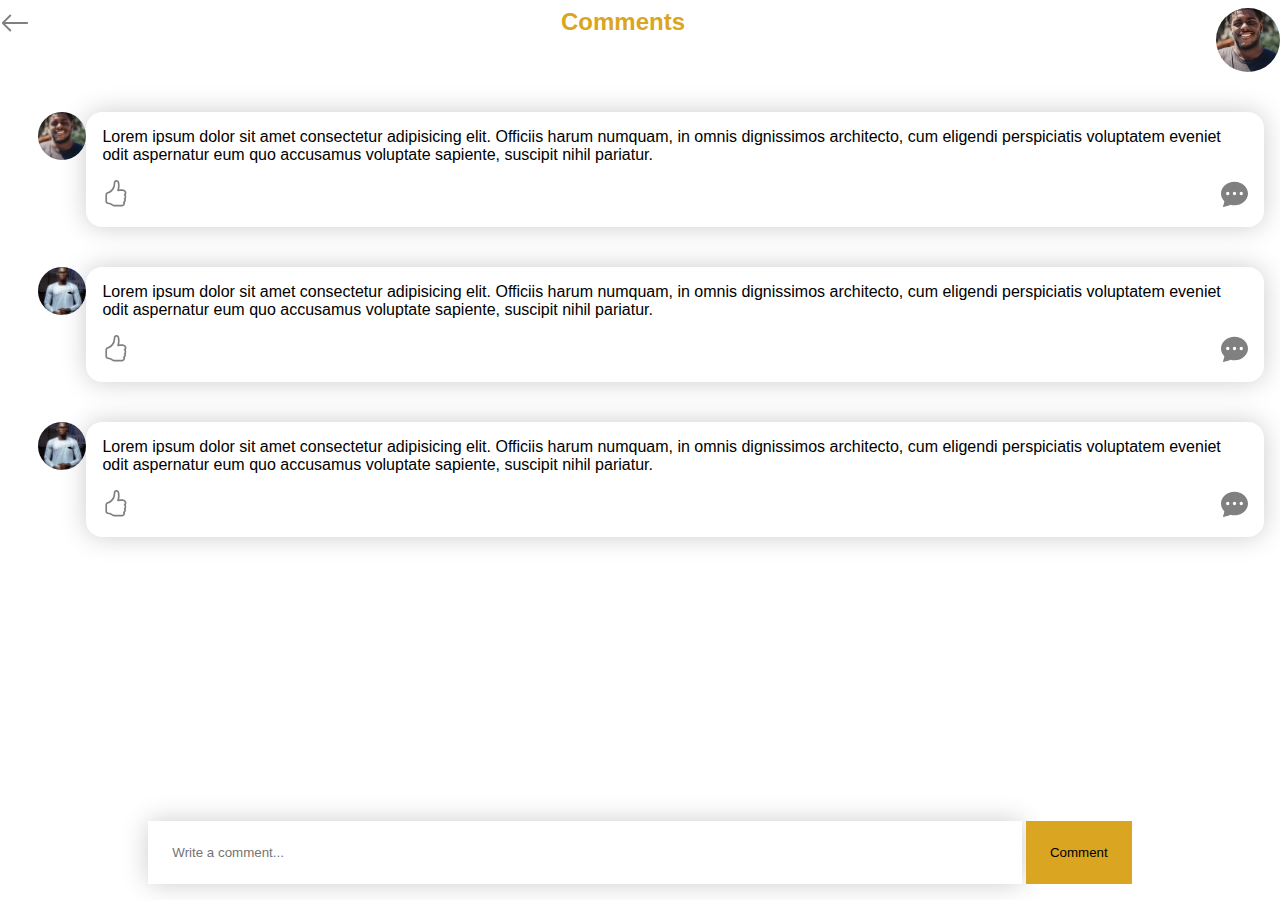
<file: Assets/pages/comment.html>
<!DOCTYPE html>
<html lang="en">
<head>
    <meta charset="UTF-8">
    <meta http-equiv="X-UA-Compatible" content="IE=edge">
    <meta name="viewport" content="width=device-width, initial-scale=1.0">
    <link rel="stylesheet" href="/Assets/styles/comment.css">
    <title>comment on post</title>
</head>
<body>
    <header>
        <div class="return">
            <a href="/index.html">
                <svg xmlns="http://www.w3.org/2000/svg" width="30" height="30" fill="currentColor" class="bi bi-arrow-left" viewBox="0 0 16 16">
                    <path fill-rule="evenodd" d="M15 8a.5.5 0 0 0-.5-.5H2.707l3.147-3.146a.5.5 0 1 0-.708-.708l-4 4a.5.5 0 0 0 0 .708l4 4a.5.5 0 0 0 .708-.708L2.707 8.5H14.5A.5.5 0 0 0 15 8z"/>
                  </svg>
            </a>
        </div>

        <div class="comment-heading">
            <h2>Comments</h2>
        </div>

        <div class="posters-image">
           <a href="#"><img src="/Assets/images/Rectangle 3.png" alt=""></a>
        </div>
    </header>

    <main>
        <div class="comment-container">
            <div class="posters-image-two">
                <a href="#"><img src="/Assets/images/Rectangle 3.png" alt=""></a>
            </div>

            <div class="main-comment">
                <p>
                    Lorem ipsum dolor sit amet consectetur adipisicing elit. Officiis harum numquam, in omnis dignissimos architecto, cum eligendi perspiciatis voluptatem eveniet odit aspernatur eum quo accusamus voluptate sapiente, suscipit nihil pariatur.
                </p>
                <div class="complement">
                    <div class="like">
                        <svg xmlns="http://www.w3.org/2000/svg" width="27" height="27" fill="currentColor" class="bi bi-hand-thumbs-up" viewBox="0 0 16 16">
                            <path d="M8.864.046C7.908-.193 7.02.53 6.956 1.466c-.072 1.051-.23 2.016-.428 2.59-.125.36-.479 1.013-1.04 1.639-.557.623-1.282 1.178-2.131 1.41C2.685 7.288 2 7.87 2 8.72v4.001c0 .845.682 1.464 1.448 1.545 1.07.114 1.564.415 2.068.723l.048.03c.272.165.578.348.97.484.397.136.861.217 1.466.217h3.5c.937 0 1.599-.477 1.934-1.064a1.86 1.86 0 0 0 .254-.912c0-.152-.023-.312-.077-.464.201-.263.38-.578.488-.901.11-.33.172-.762.004-1.149.069-.13.12-.269.159-.403.077-.27.113-.568.113-.857 0-.288-.036-.585-.113-.856a2.144 2.144 0 0 0-.138-.362 1.9 1.9 0 0 0 .234-1.734c-.206-.592-.682-1.1-1.2-1.272-.847-.282-1.803-.276-2.516-.211a9.84 9.84 0 0 0-.443.05 9.365 9.365 0 0 0-.062-4.509A1.38 1.38 0 0 0 9.125.111L8.864.046zM11.5 14.721H8c-.51 0-.863-.069-1.14-.164-.281-.097-.506-.228-.776-.393l-.04-.024c-.555-.339-1.198-.731-2.49-.868-.333-.036-.554-.29-.554-.55V8.72c0-.254.226-.543.62-.65 1.095-.3 1.977-.996 2.614-1.708.635-.71 1.064-1.475 1.238-1.978.243-.7.407-1.768.482-2.85.025-.362.36-.594.667-.518l.262.066c.16.04.258.143.288.255a8.34 8.34 0 0 1-.145 4.725.5.5 0 0 0 .595.644l.003-.001.014-.003.058-.014a8.908 8.908 0 0 1 1.036-.157c.663-.06 1.457-.054 2.11.164.175.058.45.3.57.65.107.308.087.67-.266 1.022l-.353.353.353.354c.043.043.105.141.154.315.048.167.075.37.075.581 0 .212-.027.414-.075.582-.05.174-.111.272-.154.315l-.353.353.353.354c.047.047.109.177.005.488a2.224 2.224 0 0 1-.505.805l-.353.353.353.354c.006.005.041.05.041.17a.866.866 0 0 1-.121.416c-.165.288-.503.56-1.066.56z"/>
                          </svg>
                    </div>

                    <div class="reply">
                        <svg xmlns="http://www.w3.org/2000/svg" width="27" height="27" fill="currentColor" class="bi bi-chat-dots-fill" viewBox="0 0 16 16">
                            <path d="M16 8c0 3.866-3.582 7-8 7a9.06 9.06 0 0 1-2.347-.306c-.584.296-1.925.864-4.181 1.234-.2.032-.352-.176-.273-.362.354-.836.674-1.95.77-2.966C.744 11.37 0 9.76 0 8c0-3.866 3.582-7 8-7s8 3.134 8 7zM5 8a1 1 0 1 0-2 0 1 1 0 0 0 2 0zm4 0a1 1 0 1 0-2 0 1 1 0 0 0 2 0zm3 1a1 1 0 1 0 0-2 1 1 0 0 0 0 2z"/>
                        </svg>
                    </div>
                </div>
            </div>
        </div>

        <div class="comment-container">
            <div class="posters-image-two">
                <a href="#"><img src="/Assets/images/Rectangle 3 (2).png" alt=""></a>
            </div>

            <div class="main-comment">
                <p>
                    Lorem ipsum dolor sit amet consectetur adipisicing elit. Officiis harum numquam, in omnis dignissimos architecto, cum eligendi perspiciatis voluptatem eveniet odit aspernatur eum quo accusamus voluptate sapiente, suscipit nihil pariatur.
                </p>
                <div class="complement">
                    <div class="like">
                        <svg xmlns="http://www.w3.org/2000/svg" width="27" height="27" fill="currentColor" class="bi bi-hand-thumbs-up" viewBox="0 0 16 16">
                            <path d="M8.864.046C7.908-.193 7.02.53 6.956 1.466c-.072 1.051-.23 2.016-.428 2.59-.125.36-.479 1.013-1.04 1.639-.557.623-1.282 1.178-2.131 1.41C2.685 7.288 2 7.87 2 8.72v4.001c0 .845.682 1.464 1.448 1.545 1.07.114 1.564.415 2.068.723l.048.03c.272.165.578.348.97.484.397.136.861.217 1.466.217h3.5c.937 0 1.599-.477 1.934-1.064a1.86 1.86 0 0 0 .254-.912c0-.152-.023-.312-.077-.464.201-.263.38-.578.488-.901.11-.33.172-.762.004-1.149.069-.13.12-.269.159-.403.077-.27.113-.568.113-.857 0-.288-.036-.585-.113-.856a2.144 2.144 0 0 0-.138-.362 1.9 1.9 0 0 0 .234-1.734c-.206-.592-.682-1.1-1.2-1.272-.847-.282-1.803-.276-2.516-.211a9.84 9.84 0 0 0-.443.05 9.365 9.365 0 0 0-.062-4.509A1.38 1.38 0 0 0 9.125.111L8.864.046zM11.5 14.721H8c-.51 0-.863-.069-1.14-.164-.281-.097-.506-.228-.776-.393l-.04-.024c-.555-.339-1.198-.731-2.49-.868-.333-.036-.554-.29-.554-.55V8.72c0-.254.226-.543.62-.65 1.095-.3 1.977-.996 2.614-1.708.635-.71 1.064-1.475 1.238-1.978.243-.7.407-1.768.482-2.85.025-.362.36-.594.667-.518l.262.066c.16.04.258.143.288.255a8.34 8.34 0 0 1-.145 4.725.5.5 0 0 0 .595.644l.003-.001.014-.003.058-.014a8.908 8.908 0 0 1 1.036-.157c.663-.06 1.457-.054 2.11.164.175.058.45.3.57.65.107.308.087.67-.266 1.022l-.353.353.353.354c.043.043.105.141.154.315.048.167.075.37.075.581 0 .212-.027.414-.075.582-.05.174-.111.272-.154.315l-.353.353.353.354c.047.047.109.177.005.488a2.224 2.224 0 0 1-.505.805l-.353.353.353.354c.006.005.041.05.041.17a.866.866 0 0 1-.121.416c-.165.288-.503.56-1.066.56z"/>
                          </svg>
                    </div>

                    <div class="reply">
                        <svg xmlns="http://www.w3.org/2000/svg" width="27" height="27" fill="currentColor" class="bi bi-chat-dots-fill" viewBox="0 0 16 16">
                            <path d="M16 8c0 3.866-3.582 7-8 7a9.06 9.06 0 0 1-2.347-.306c-.584.296-1.925.864-4.181 1.234-.2.032-.352-.176-.273-.362.354-.836.674-1.95.77-2.966C.744 11.37 0 9.76 0 8c0-3.866 3.582-7 8-7s8 3.134 8 7zM5 8a1 1 0 1 0-2 0 1 1 0 0 0 2 0zm4 0a1 1 0 1 0-2 0 1 1 0 0 0 2 0zm3 1a1 1 0 1 0 0-2 1 1 0 0 0 0 2z"/>
                        </svg>
                    </div>
                </div>
            </div>
        </div>

        <div class="comment-container">
            <div class="posters-image-two">
                <a href="#"><img src="/Assets/images/Rectangle 3 (2).png" alt=""></a>
            </div>

            <div class="main-comment">
                <p>
                    Lorem ipsum dolor sit amet consectetur adipisicing elit. Officiis harum numquam, in omnis dignissimos architecto, cum eligendi perspiciatis voluptatem eveniet odit aspernatur eum quo accusamus voluptate sapiente, suscipit nihil pariatur.
                </p>
                <div class="complement">
                    <div class="like">
                        <svg xmlns="http://www.w3.org/2000/svg" width="27" height="27" fill="currentColor" class="bi bi-hand-thumbs-up" viewBox="0 0 16 16">
                            <path d="M8.864.046C7.908-.193 7.02.53 6.956 1.466c-.072 1.051-.23 2.016-.428 2.59-.125.36-.479 1.013-1.04 1.639-.557.623-1.282 1.178-2.131 1.41C2.685 7.288 2 7.87 2 8.72v4.001c0 .845.682 1.464 1.448 1.545 1.07.114 1.564.415 2.068.723l.048.03c.272.165.578.348.97.484.397.136.861.217 1.466.217h3.5c.937 0 1.599-.477 1.934-1.064a1.86 1.86 0 0 0 .254-.912c0-.152-.023-.312-.077-.464.201-.263.38-.578.488-.901.11-.33.172-.762.004-1.149.069-.13.12-.269.159-.403.077-.27.113-.568.113-.857 0-.288-.036-.585-.113-.856a2.144 2.144 0 0 0-.138-.362 1.9 1.9 0 0 0 .234-1.734c-.206-.592-.682-1.1-1.2-1.272-.847-.282-1.803-.276-2.516-.211a9.84 9.84 0 0 0-.443.05 9.365 9.365 0 0 0-.062-4.509A1.38 1.38 0 0 0 9.125.111L8.864.046zM11.5 14.721H8c-.51 0-.863-.069-1.14-.164-.281-.097-.506-.228-.776-.393l-.04-.024c-.555-.339-1.198-.731-2.49-.868-.333-.036-.554-.29-.554-.55V8.72c0-.254.226-.543.62-.65 1.095-.3 1.977-.996 2.614-1.708.635-.71 1.064-1.475 1.238-1.978.243-.7.407-1.768.482-2.85.025-.362.36-.594.667-.518l.262.066c.16.04.258.143.288.255a8.34 8.34 0 0 1-.145 4.725.5.5 0 0 0 .595.644l.003-.001.014-.003.058-.014a8.908 8.908 0 0 1 1.036-.157c.663-.06 1.457-.054 2.11.164.175.058.45.3.57.65.107.308.087.67-.266 1.022l-.353.353.353.354c.043.043.105.141.154.315.048.167.075.37.075.581 0 .212-.027.414-.075.582-.05.174-.111.272-.154.315l-.353.353.353.354c.047.047.109.177.005.488a2.224 2.224 0 0 1-.505.805l-.353.353.353.354c.006.005.041.05.041.17a.866.866 0 0 1-.121.416c-.165.288-.503.56-1.066.56z"/>
                          </svg>
                    </div>

                    <div class="reply">
                        <svg xmlns="http://www.w3.org/2000/svg" width="27" height="27" fill="currentColor" class="bi bi-chat-dots-fill" viewBox="0 0 16 16">
                            <path d="M16 8c0 3.866-3.582 7-8 7a9.06 9.06 0 0 1-2.347-.306c-.584.296-1.925.864-4.181 1.234-.2.032-.352-.176-.273-.362.354-.836.674-1.95.77-2.966C.744 11.37 0 9.76 0 8c0-3.866 3.582-7 8-7s8 3.134 8 7zM5 8a1 1 0 1 0-2 0 1 1 0 0 0 2 0zm4 0a1 1 0 1 0-2 0 1 1 0 0 0 2 0zm3 1a1 1 0 1 0 0-2 1 1 0 0 0 0 2z"/>
                        </svg>
                    </div>
                </div>
            </div>
        </div>
    </main>

    <div class="footer">
        <div class="comment-container">
            <form action="">
                <input type="text" name="" id="" placeholder="Write a comment...">
                <button>Comment</button>
            </form>
        </div>
    </div>
</body>
</html>
</file>
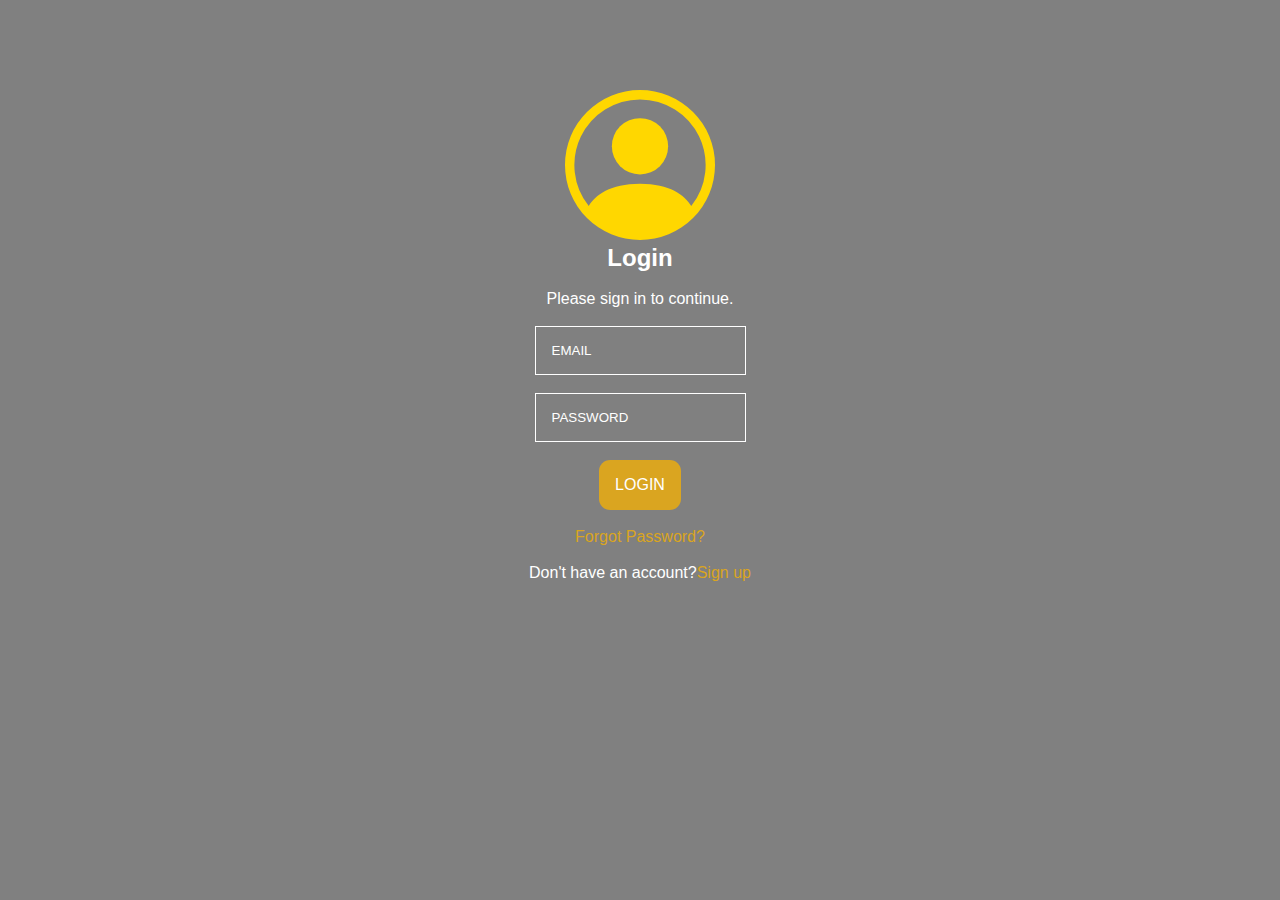
<file: Assets/pages/login.html>
<!DOCTYPE html>
<html lang="en">
<head>
    <meta charset="UTF-8">
    <meta http-equiv="X-UA-Compatible" content="IE=edge">
    <meta name="viewport" content="width=device-width, initial-scale=1.0">
    <title>Sign in</title>
    <link rel="stylesheet" href="/Assets/styles/login.css">
</head>
<body>
    <div class="container">
        <svg xmlns="http://www.w3.org/2000/svg" width="150" height="150" fill="gold" class="bi bi-person-circle" viewBox="0 0 16 16">
            <path d="M11 6a3 3 0 1 1-6 0 3 3 0 0 1 6 0z"/>
            <path fill-rule="evenodd" d="M0 8a8 8 0 1 1 16 0A8 8 0 0 1 0 8zm8-7a7 7 0 0 0-5.468 11.37C3.242 11.226 4.805 10 8 10s4.757 1.225 5.468 2.37A7 7 0 0 0 8 1z"/>
        </svg>

        <h2>Login</h2><br>
        <p>Please sign in to continue.</p><br>

        <form action="" method="post">
            <input type="email" name="" id="" placeholder="EMAIL"><br><br>
            <input type="password" name="" id="" placeholder="PASSWORD"><br><br>
            <input type="button" value="LOGIN">
        </form><br>
        <a href="">Forgot Password?</a><br><br>

        <p>Don't have an account?<a href="./signup.html">Sign up</a></p>

    </div>

</body>
</html>
</file>
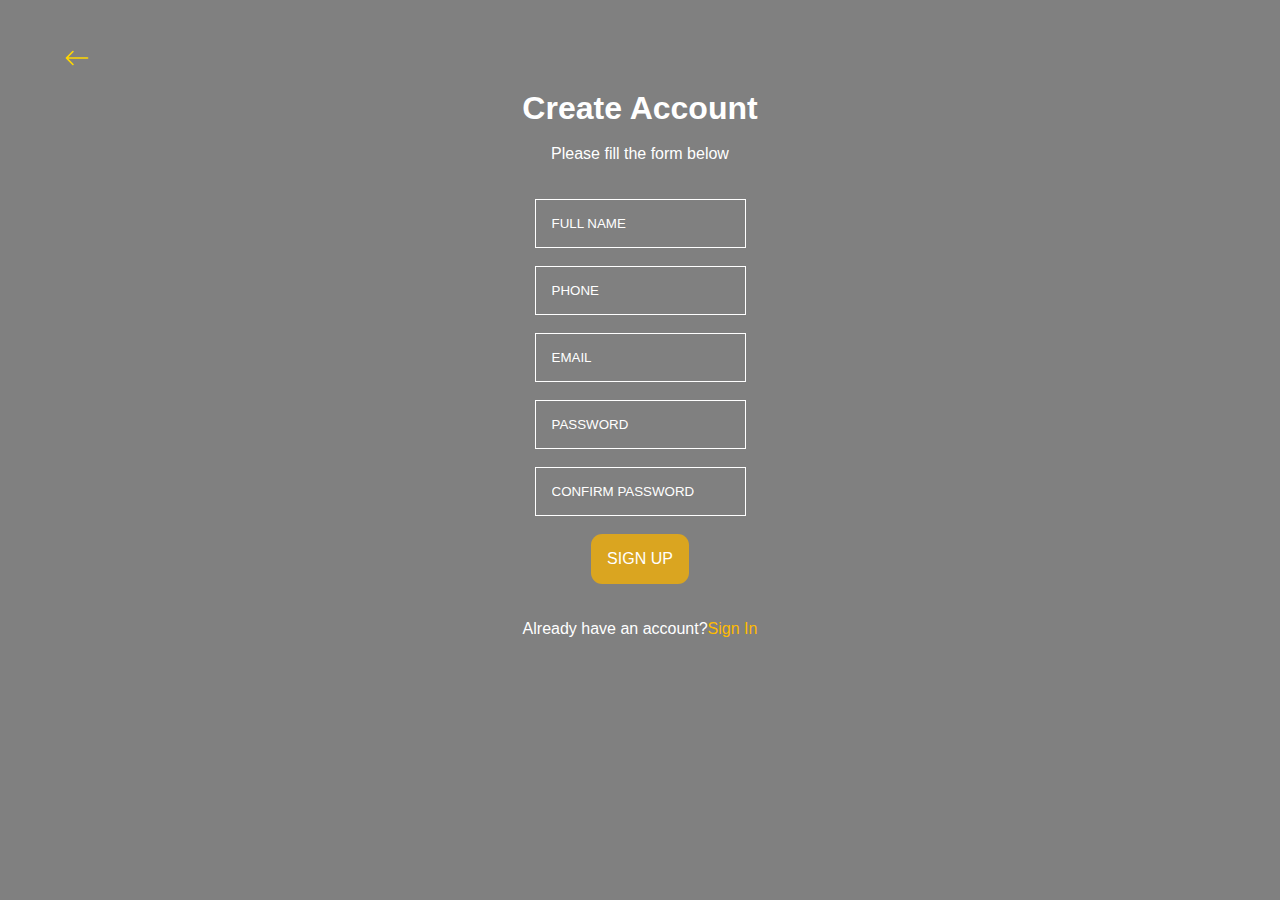
<file: Assets/pages/signup.html>
<!DOCTYPE html>
<html lang="en">
<head>
    <meta charset="UTF-8">
    <meta http-equiv="X-UA-Compatible" content="IE=edge">
    <meta name="viewport" content="width=device-width, initial-scale=1.0">
    <title>Sign-up</title>
    <link rel="stylesheet" href="/Assets/styles/signup.css">
</head>
<body>
    <a href="/index.html"><svg xmlns="http://www.w3.org/2000/svg" width="26" height="26" fill="gold" class="bi bi-arrow-left" viewBox="0 0 16 16">
        <path fill-rule="evenodd" d="M15 8a.5.5 0 0 0-.5-.5H2.707l3.147-3.146a.5.5 0 1 0-.708-.708l-4 4a.5.5 0 0 0 0 .708l4 4a.5.5 0 0 0 .708-.708L2.707 8.5H14.5A.5.5 0 0 0 15 8z"/>
      </svg></a>

    <div class="container">
        <div class="header">
            <h1>Create Account</h1><br>
            <p>Please fill the form below</p><br><br>
        </div>

        <form action="" method="post">
            <input type="text" name="" id="" placeholder="FULL NAME"><br><br>
            <input type="number" name="" id="" placeholder="PHONE"><br><br>
            <input type="email" name="" id="" placeholder="EMAIL"><br><br>
            <input type="password" name="" id="" placeholder="PASSWORD"><br><br>
            <input type="password" name="" id="" placeholder="CONFIRM PASSWORD"><br><br>
            <input type="button" value="SIGN UP">
        </form><br><br>

        <p>Already have an account?<a href="./login.html">Sign In</a></p>
    </div>
</body>
</html>
</file>
<file: Assets/styles/comment.css>
*{
    margin: 0;
    padding: 0;
    box-sizing: border-box;
}

header{
    display: flex;
    justify-content: space-between;
    padding-top: 0.5rem;
}

.return a{
    color: gray;
}

.comment-heading{
    color: goldenrod;
    font-family: Arial, Helvetica, sans-serif;
}

.posters-image{
    height: 4rem;
    width: 4rem;
    border-radius: 50%;
}

.posters-image img{
    height: 100%;
    width: 100%;
    object-fit: cover;
    border-radius: 50%;
}

.comment-container{
    display: relative;
    margin-top: 2.5rem;
}

.posters-image-two{
    height: 3rem;
    width: 3rem;
    border-radius: 50%;
    position: absolute;
    left: 3%;
}

main{
    margin-bottom: 6.5rem;
}

.main-comment{
    margin: 0 1rem 0 4.2rem;
    height: fit-content;
    box-shadow: hsl(0, 0%, 80%) 0 0 1.6rem;
    font-family: Verdana, Geneva, Tahoma, sans-serif;
    padding: 1rem;
    border-radius: 1rem;
}

.posters-image-two img{
    height: 100%;
    width: 100%;
    object-fit: cover;
    border-radius: 50%;
}

.complement{
    margin-top: 1rem;
    display: flex;
    justify-content: space-between;
    color-scheme: gray;
}

.like{
    color: gray;
}

.reply{
    color: gray;
}

input[type=text]{
    box-shadow: hsl(0, 0%, 80%) 0 0 1.6rem;
    padding: 0.8rem;
    border: none;
    outline: none;
}

button{
    padding: 0.8rem;
    border: none;
    background-color: goldenrod;
}

.footer{
    padding: 1rem;
    margin-top: 1rem;
    background-color: white;
    text-align: center;
    position: fixed;
    bottom: 0;
    left: 0;
    right: 0;
}

.form{
    position: absolute;
}


@media screen and (min-width:500px){

    .main-comment{
        margin: 0 1rem 0 5.4rem;
    }

    
   .footer{
        padding: 1rem;
        margin-top: 1rem;
        background-color: white;
        text-align: center;
        position: absolute;
        bottom: 0;
        right: 0;
        left: 0;
    }

    input[type=text]{
        width: 70%;
        padding: 1.5rem;
    }

    button{
        padding: 1.5rem;
    }
}
</file>
<file: Assets/styles/login.css>
*{
    margin: 0;
    padding: 0;
    box-sizing: border-box;
}

body{
    background-color: gray;
}

.container{
    text-align: center;
    margin-top: 10vh;
}

h2{
    color: white;
    font-family: Verdana, Geneva, Tahoma, sans-serif;
}

p{
    color: white;
    font-family: Arial, Helvetica, sans-serif;
}

a{
    font-family: Arial, Helvetica, sans-serif;
    color: goldenrod;
    text-decoration: none;
}

input[type=email]{
    padding: 1rem;
    background-color: black;
    border: 1px solid white;
    background: gray;
    outline: none;
}

input[type=password]{
    padding: 1rem;
    background-color: black;
    border: 1px solid white;
    background: gray;
    outline: none;
}

input[type=button]{
    padding: 1rem;
    color: white;
    border-radius: 0.7rem;
    border: none;
    background-color: goldenrod;
    font-size: 1rem;
}

input[type=email],::placeholder{
    color: white;
}

input[type=password],::placeholder{
    color: white;
}
</file>
<file: Assets/styles/signup.css>
*{
    margin: 0;
    padding: 0;
    box-sizing: border-box;
}

body{
    background-color: gray;
}

body a svg{
    position: absolute;
    left: 5%;
    top: 5%;
}

.container{
    text-align: center;
    margin-top: 10vh;
}

.container a{
    color:  rgb(255, 187, 0);
    text-decoration: none;
}

h1{
    color: white;
    font-family: Verdana, Geneva, Tahoma, sans-serif;
}

p{
    color: white;
    font-family: Arial, Helvetica, sans-serif;
}

input[type=text]{
    padding: 1rem;
    background-color: black;
    border: 1px solid white;
    background: gray;
    outline: none;
}

input[type=number]{
    padding: 1rem;
    background-color: black;
    border: 1px solid white;
    background: gray;
    outline: none;
}

input[type=email]{
    padding: 1rem;
    background-color: black;
    border: 1px solid white;
    background: gray;
    outline: none;
}

input[type=password]{
    padding: 1rem;
    background-color: black;
    border: 1px solid white;
    background: gray;
    outline: none;
}

input[type=button]{
    padding: 1rem;
    color: white;
    border: none;
    border-radius: 0.7rem;
    background-color: goldenrod;
    font-size: 1rem;
}

input[type=email],::placeholder{
    color: white;
}

input[type=password],::placeholder{
    color: white;
}

input[type=text],::placeholder{
    color: white;
}

input[type=number],::placeholder{
    color: white;
}
</file>
